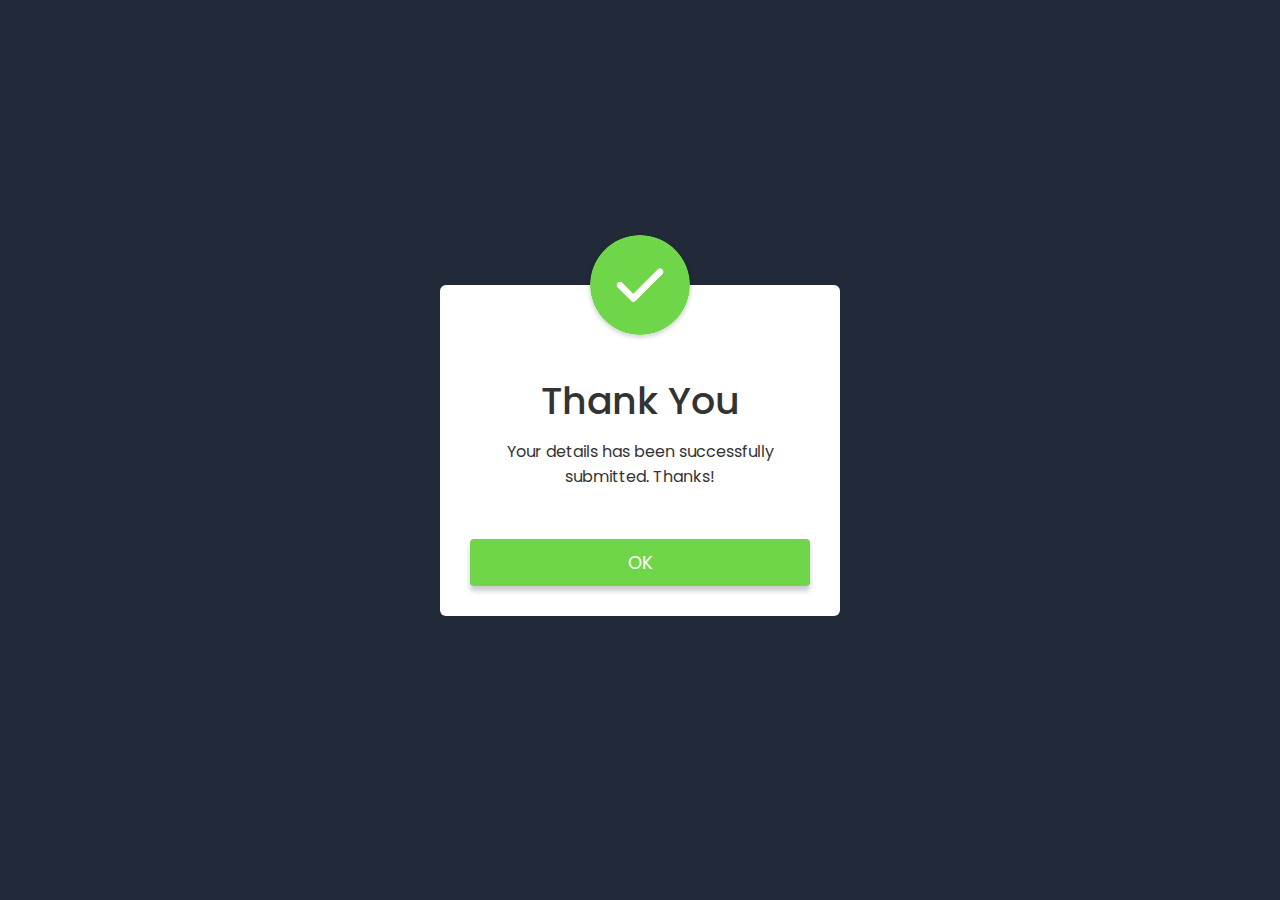
<file: pop up.html>
<!DOCTYPE html>
<html lang="en">
<head>
    <meta charset="UTF-8">
    <meta http-equiv="X-UA-Compatible" content="IE=edge">
    <meta name="viewport" content="width=device-width, initial-scale=1.0">
    <title>Thanks You!</title>
    <link rel ="stylesheet" href="pop up.css">
    <link href="https://fonts.googleapis.com/css2?family=DM+Mono:ital,wght@0,300;0,400;0,500;1,300;1,400;1,500&family=Poppins:ital,wght@0,200;0,300;0,400;0,500;0,600;0,700;1,100;1,300;1,600&display=swap" rel="stylesheet">
</head>
<body>
   <div class="container">
    <div class="popup" id="popup">
        <img src="images/404-tick.png" alt="">
           <h2>Thank You</h2>
           <p>Your details has been successfully submitted. Thanks!</p>
           <button type="button" onclick="goHome()">OK</button>
       </div>
    </div>
    <script>
         function goHome() {
        window.location.href="./index.html";
      }
    </script>
</body>
</html>
</file>
<file: pop up.css>
*{
    margin: 0%;
    padding: 0%;
    box-sizing: border-box;
    font-family: poppins, sans-serif;
}
/* POPUP STYLINGS */


.container{
    width: 100%;
    height: 100vh;
    background: #222938;
    display: flex;
    align-items: center;
    justify-content: center;

}
.popup{
    width: 400px;
    background: #fff;
    border-radius: 6px;
    top: 50%;
    left: 50%;
    margin: 0 auto;
    text-align: center;
    padding: 0 30px 30px;
    color: #333;
}

.popup img{
    width: 100px;
    margin-top: -50px;
    border-radius: 50%;
    box-shadow: 0 2px 5px rgba(0, 0, 0, 0.2);
}
.popup h2{
    font-size: 38px;
    font-weight: 500;
    margin: 30px 0 10px;
}
.popup button{
    width: 100%;
    margin-top: 50px;
    padding: 10px 0;
    background: #6fd649;
    color: #fff;
    border: 0;
    outline: none;
    font-size: 18px;
    border-radius: 4px;
    cursor: pointer;
    box-shadow: 0 5px 5px rgba(0, 0, 0, 0.2);
}
@media(max-width: 500px) {
   .popup{
       width: 200px;
       top: 70%;
       left: 70%;
       padding: 0 20px 10px;
   }
   .popup h2{
    font-size: 28px;
    font-weight: 4Qw00;
    margin: 30px 0 10px;
}
.popup img{
    width: 80px;
}
}
</file>
